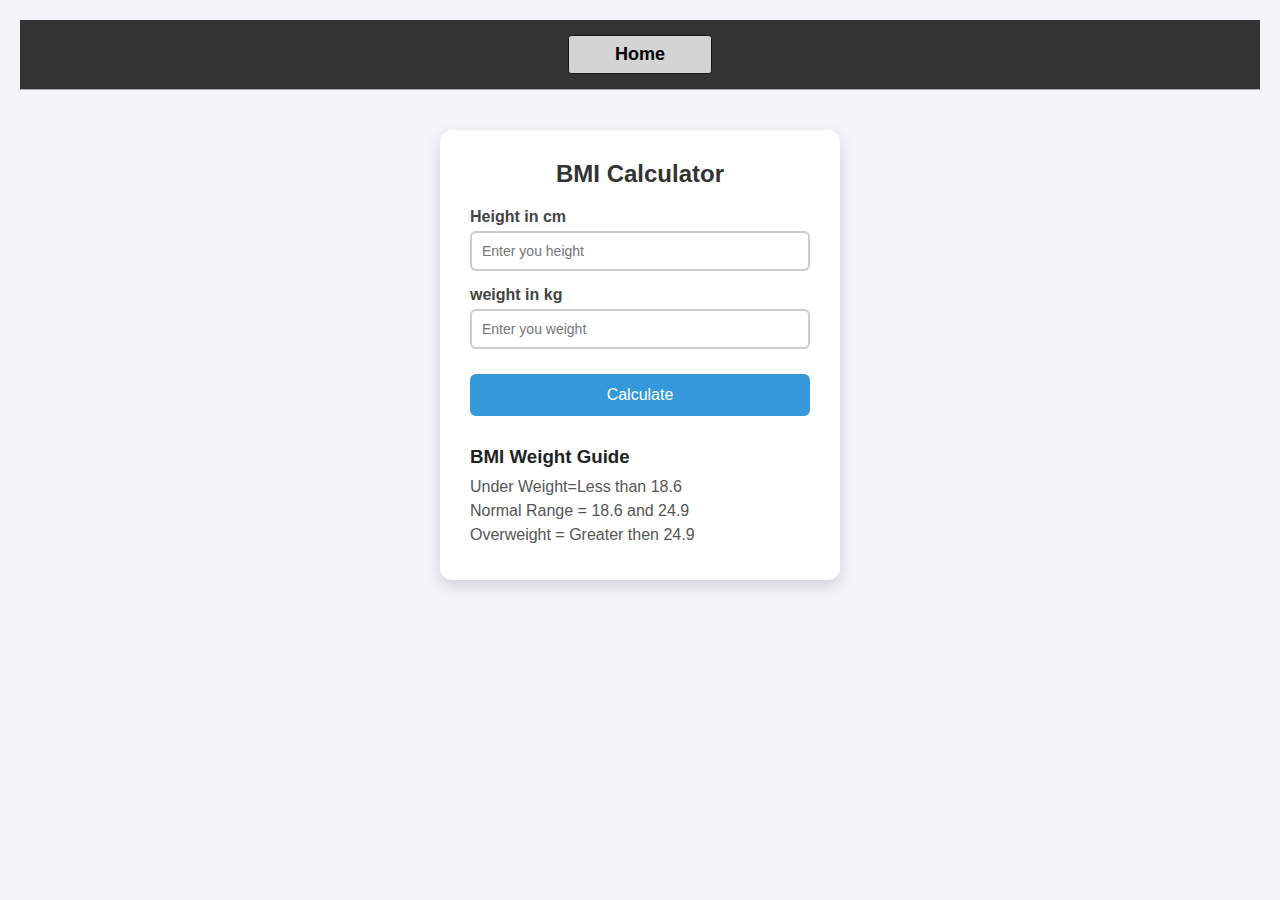
<file: 07_projects/bmi_Calculator/index.html>
<!DOCTYPE html>
<html lang="en">
<head>
    <meta charset="UTF-8">
    <meta name="viewport" content="width=device-width, initial-scale=1.0">
    <title>Project 2</title>
    <link rel="stylesheet" href="styles.css">
    <link rel="stylesheet" href="style.css">
</head>
<body>
    <nav>
      <a href="/" aria-current="page">Home</a>
      
    </nav>
    <div class="container">
        <h1>BMI Calculator</h1>
        <form >
            <p><label >Height in cm</label><input type="text" id="height" placeholder="Enter you height"></p>
            <p><label >weight in kg</label><input type="text" id="weight" placeholder="Enter you weight"></p>
<button>Calculate</button>
<div id="results"></div>
<div id="message"></div>
<div id="weight-guide">
<h3>BMI Weight Guide</h3>
<p>Under Weight=Less than 18.6</p>
  <p>Normal Range = 18.6 and 24.9</p>
<p>Overweight = Greater then 24.9</p>
<p></p>
</div>
        </form>
    </div>
    
</body>
<script src="script.js"></script>
</html>
</file>
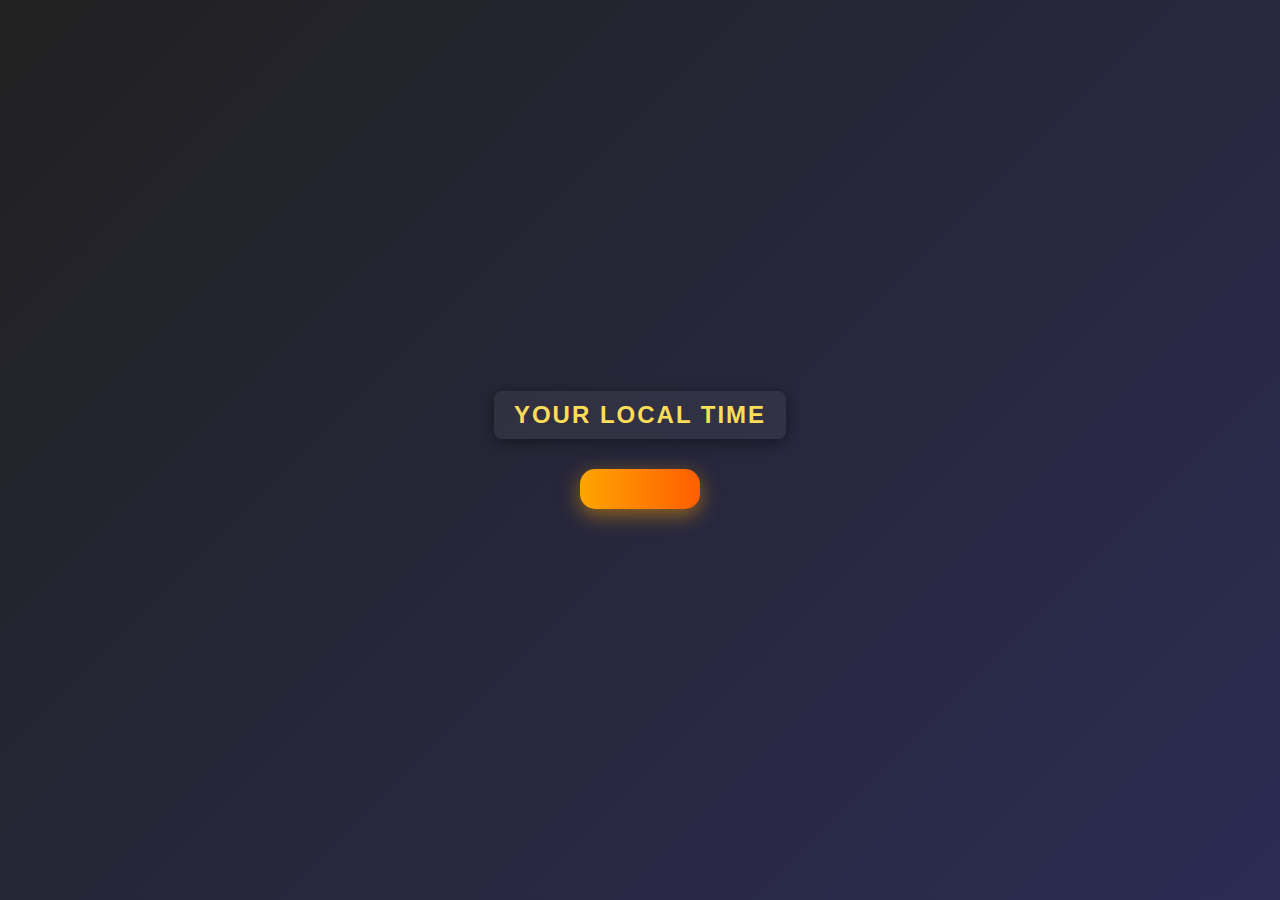
<file: 07_projects/DigitalClock/index.html>
<!DOCTYPE html>
<html lang="en">
<head>
    <meta charset="UTF-8">
    <meta name="viewport" content="width=device-width, initial-scale=1.0">
    <title>Document</title>
    <link rel="stylesheet" href="style.css">
</head>
<body>
    <div class="center">
        <div id="banner"><span>Your Local Time</span></div>
        <div id="clock"></div>
    </div>
</body>
<script src="script.js"></script>
</html>
</file>
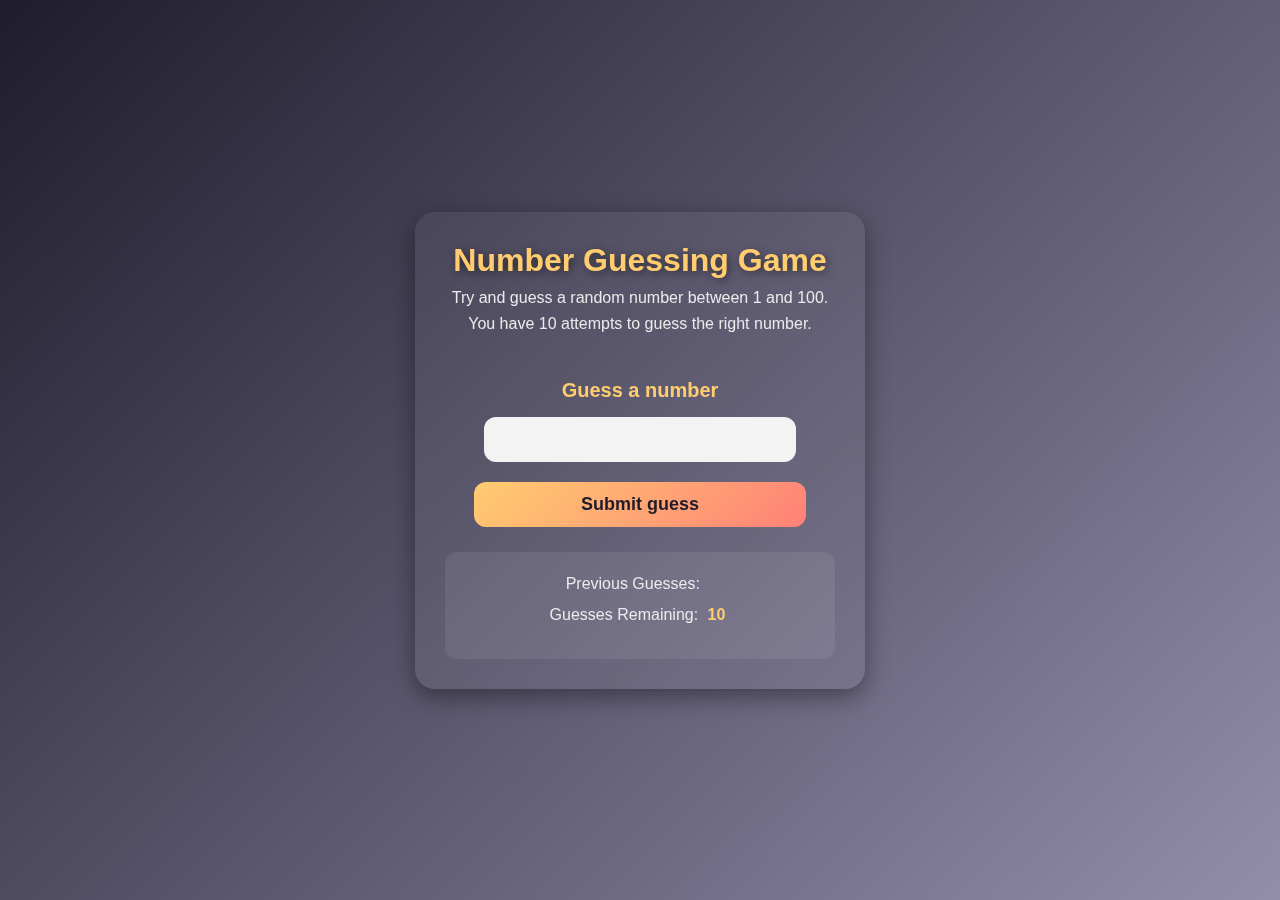
<file: 07_projects/GuessTheNumber/index.html>
<!DOCTYPE html>
<html lang="en">
<head>
    <meta charset="UTF-8">
    <meta name="viewport" content="width=device-width, initial-scale=1.0">
    <title>Guess The Number</title>
    <link rel="stylesheet" href="style.css">
</head>
<body>
    <div id="wrapper">
        <h1>Number Guessing Game</h1>
        <p>Try and guess a random number between 1 and 100.</p>
        <p>You have 10 attempts to guess the right number.</p>
    </br>
    <form class="form">
        <label for="guessField" id="guess">Guess a number</label>
        <input type="text" id="guessField" class="guessField">
        <input type="submit" id="subt" value="Submit guess" class="guessSubmit">
        
    </form>
    <div class="resultParas">
        <p>Previous Guesses: <span class="guesses"></span></p>
        <p>Guesses Remaining: <span class="lastResult">10</span></p>
        <p class="lowOrhi"></p>
    </div>
        </div>
    </div>
</body>
<script src="script.js"></script>
</html>
</file>
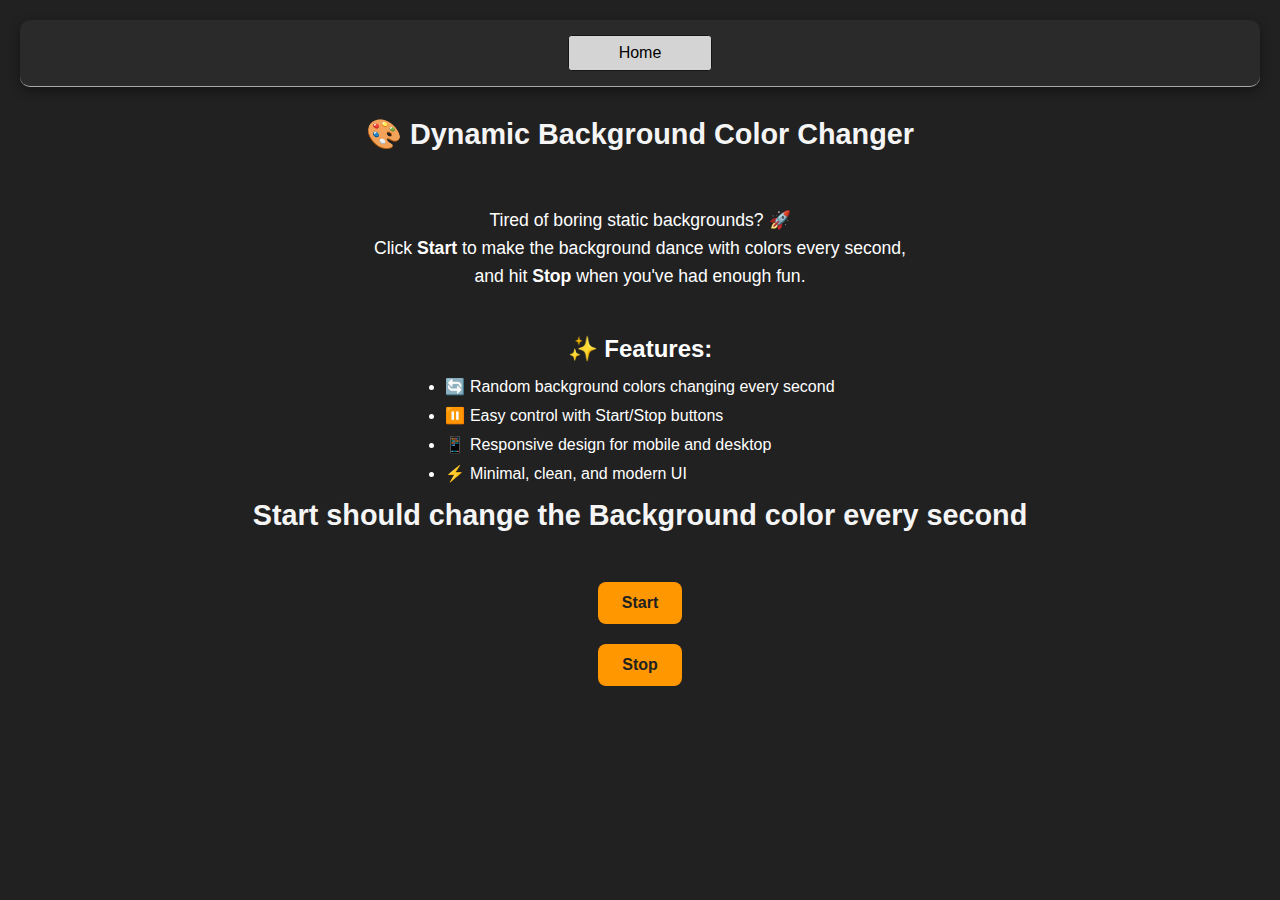
<file: 07_projects/unlimitedColors/index.html>
<!DOCTYPE html>
<html lang="en">
<head>
    <meta charset="UTF-8">
    <meta name="viewport" content="width=device-width, initial-scale=1.0">
    
    <title>Document</title>
    <link rel="stylesheet" href="styles.css">
    <link rel="stylesheet" href="style.css">
</head>

     <body style="background-color: #212121; color: #fff">
    <nav>
      <a href="/" aria-current="page">Home</a>
     
    </nav>

    <h1>🎨 Dynamic Background Color Changer</h1>
<p style="text-align:center; max-width:600px; margin: 15px auto; line-height:1.6; font-size:1.1rem;">
Tired of boring static backgrounds? 🚀 <br>
Click <b>Start</b> to make the background dance with colors every second, <br>
and hit <b>Stop</b> when you've had enough fun.  
</p>

<h2 style="margin-top:30px;">✨ Features:</h2>
<ul style="max-width:600px; margin: 10px auto; line-height:1.8; font-size:1rem;">
  <li>🔄 Random background colors changing every second</li>
  <li>⏸️ Easy control with Start/Stop buttons</li>
  <li>📱 Responsive design for mobile and desktop</li>
  <li>⚡ Minimal, clean, and modern UI</li>
</ul>


    <h1>Start should change the Background color every second</h1>
    <button id="start">Start</button>
    <button id="stop">Stop</button>
    
</body>
<script src="script.js"></script>
</html>
</file>
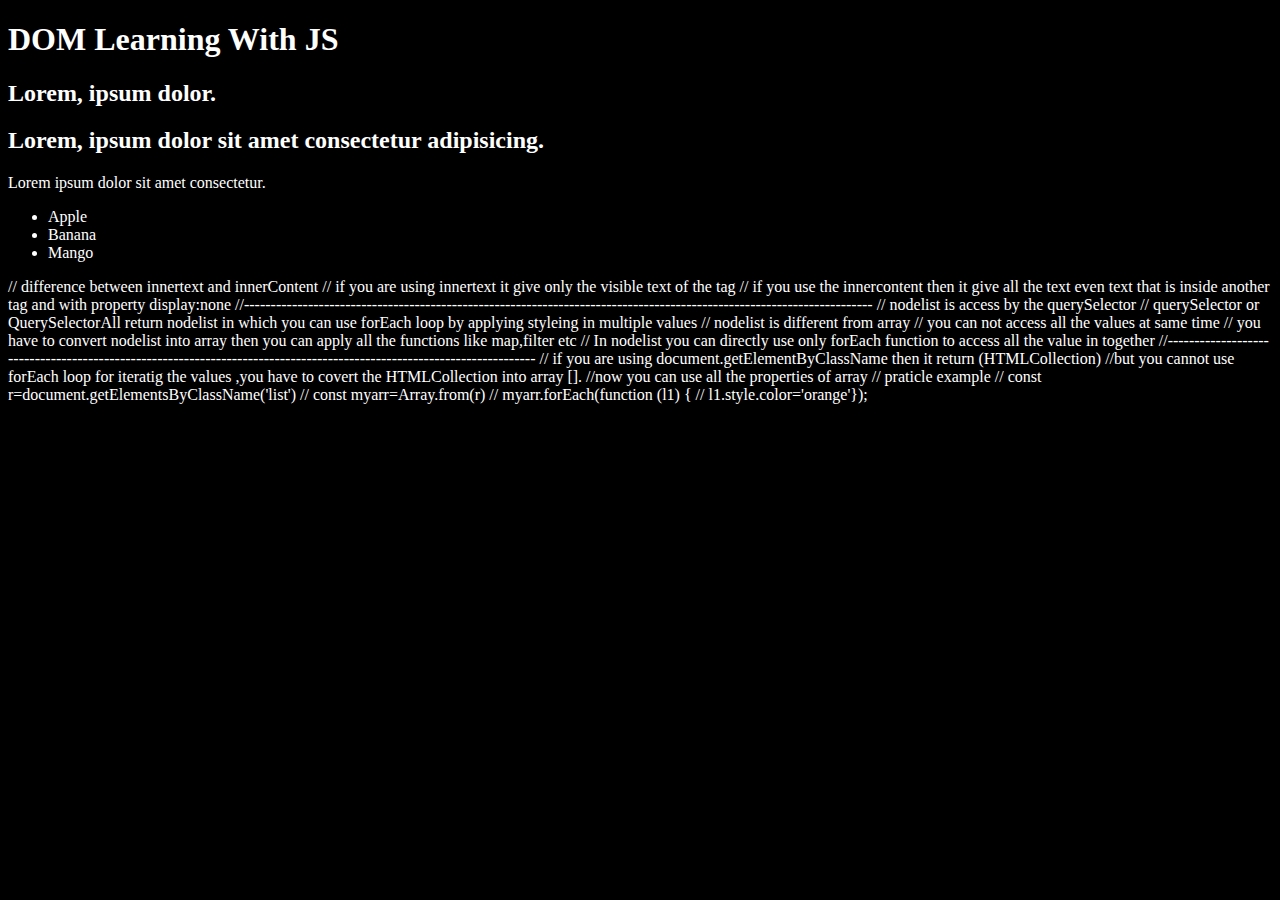
<file: 06_DOM/one.html>
<!DOCTYPE html>
<html lang="en">
<head>
    <meta charset="UTF-8">
   
    <title>JS with Yash</title>

    <style>.bg-back{ background-color: black;
    color: white;
    }
        
        
        </style>
</head>


<body class="bg-back">
    <div>
        <h1 class="heading" id="head">
            DOM Learning With JS
        </h1>
<h2>Lorem, ipsum dolor.</h2>
<h2>Lorem, ipsum dolor sit amet consectetur adipisicing.</h2>
        <p>Lorem ipsum dolor sit amet consectetur.</p>
        <ul>
            <li class="list">Apple </li>
            <li class="list">Banana</li>
            <li class="list">Mango</li>
        </ul>
    </div>
</body>
</html>



// difference between innertext and innerContent

// if you are using innertext it give only the visible text of the tag


// if you use the innercontent then it give all the text even  text that is inside another tag and with property display:none


//----------------------------------------------------------------------------------------------------------------------

// nodelist is access by the querySelector 

// querySelector or QuerySelectorAll return nodelist in which you can use forEach loop by applying styleing in multiple values


// nodelist is different from array 
// you can not access all the values at same time 

// you have to convert nodelist into array then you can apply all the functions like map,filter etc 

// In nodelist you can directly use only forEach function to access all the value in together

//----------------------------------------------------------------------------------------------------------------------

// if you are using document.getElementByClassName then it return (HTMLCollection)

//but you cannot use forEach loop for iteratig the values ,you have to covert the HTMLCollection into array [].

 //now you can use all the properties of array


 // praticle example

 // const r=document.getElementsByClassName('list')
 // const myarr=Array.from(r)
// myarr.forEach(function (l1) {
  //  l1.style.color='orange'});
</file>
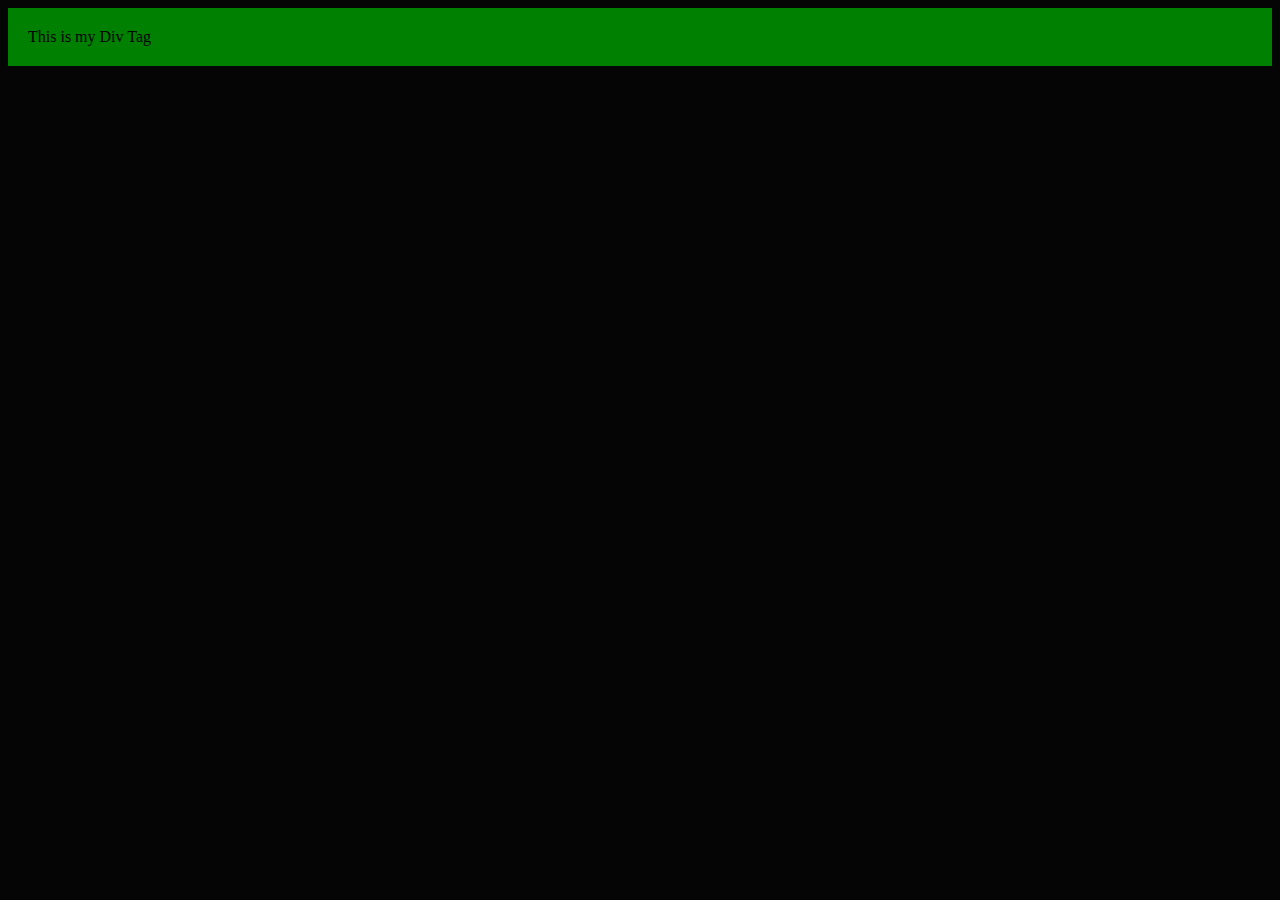
<file: 06_DOM/three.html>
<!DOCTYPE html>
<html lang="en">
<head>
    <meta charset="UTF-8">
    <meta name="viewport" content="width=device-width, initial-scale=1.0">
    <title>DOM Manipulation</title>
</head>
<body style="background-color: rgb(6, 5, 5);">


    
</body>
<script>

    // if you want to create the HTML elemenets in js then you will use createElement

    const div=document.createElement('div') // you will define the html tag in brackets
    console.log(div);
    div.className='main' // you can define the styling attributes like class ,id and other various selector
    div.id="index"

    //-------------------------------------------------
    //use of setAttribute
    div.setAttribute("title","my title") // another attribute in div tag in key value pair form
    div.style.backgroundColor="green"
    div.style.padding="20px"
    // div.innerText="this is my div tag"
    // another way to add text in your div , it can also done by innerText 

const addText=document.createTextNode("This is my Div Tag")
div.appendChild(addText)

// actually till now all the styling is saved only in memory but now we have to add this div in our window to show the output in div tag
// it is done by (.appendChild method)

document.body.appendChild(div)
</script>
</html>
</file>
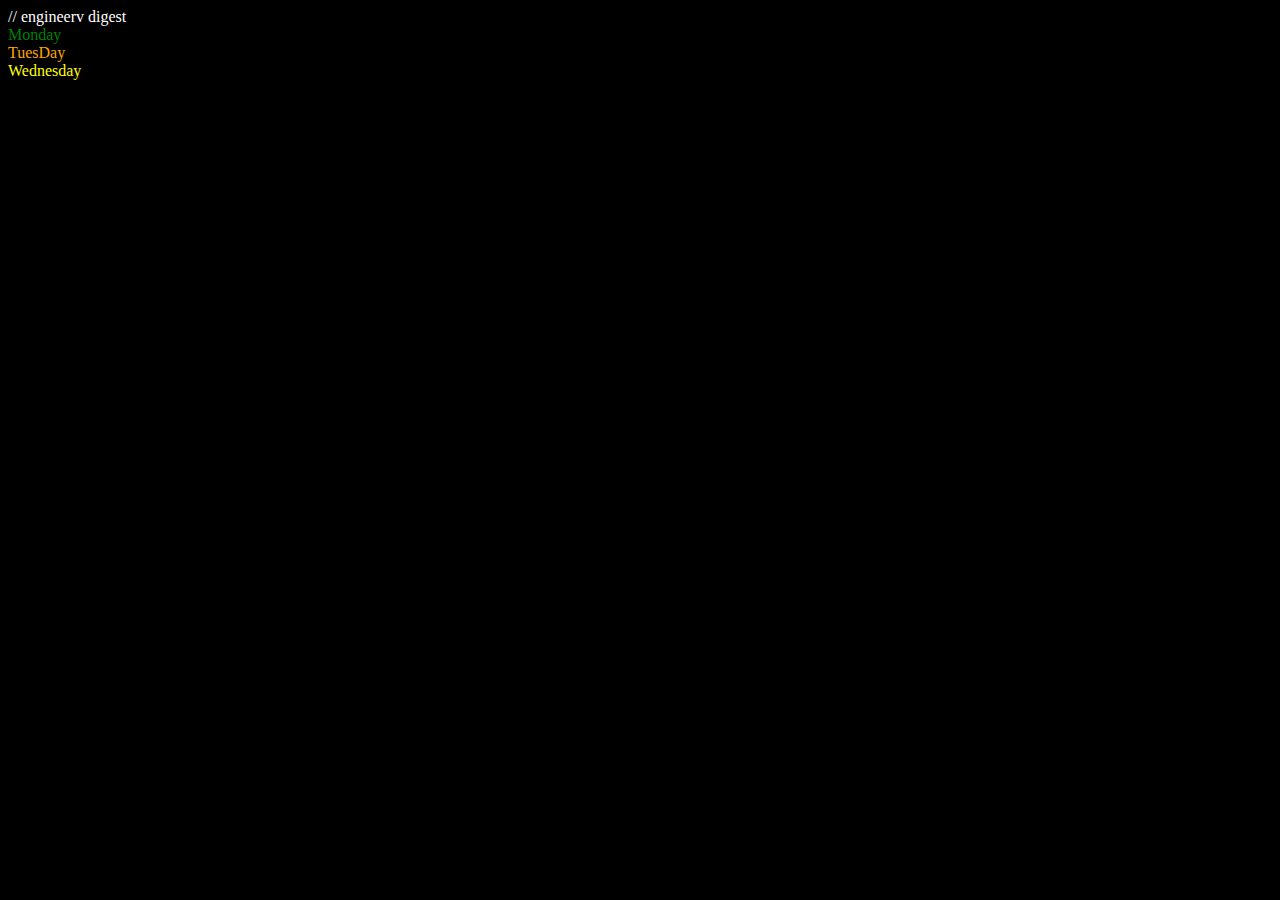
<file: 06_DOM/two.html>
<!DOCTYPE html>
<html lang="en">
<head>
    <meta charset="UTF-8">
    <meta name="viewport" content="width=device-width, initial-scale=1.0">
    <title>Document</title>
    <style>
        body{
            background-color: black;
            color: white;
        }
    </style>
</head>
// engineerv digest

  <div class="container">
    <!--this is comment-->
    <div class="class">Monday</div>
     <div class="class">TuesDay</div>
      <div class="class">Wednesday</div>
  </div>


</body>
<script>
    const n=document.querySelector('.container') // here we are accessing the parnet div with class container to access its all children div tags and its content 
    // console.log(n);
    //  console.log(n.children);
    //    console.log(n.children[2].innerHTML);
    // for (let i = 0; i< n.children.length;i++) { // n.children.length se poori parent div tag ke elements access kar lenge
    //  console.log(n.children[i].innerHTML); // yha pr children div tag ke content ko innerHTML se print kra rhe hai
    //   }

  n.children[1].style.color="orange"; // indvidually indexing value pe style lga skte hai

  console.log(n.firstElementChild.style.color="green");
    console.log(n.lastElementChild.style.color="yellow");
//-----------------------------------------------------------------------------------------------------
    // you can also access the child elements and parent element by using child element
    // const dayOne=document.querySelector('.class')
    // console.log(dayOne);
    // console.log(dayOne.parentElement) // you can access complete parent div tag by using this (parentElement)
    // console.log(dayOne.nextElementSibling); // you caa travase next sibling ie next element 

    //--------------------------------------------------------------------------------------------------------------------

    // childNodes give you a complex tree structure using (NodeList)

// What is childNodes?

// childNodes is a property of a DOM node that returns a NodeList (like an array) of all child nodes of the given node.

// It includes element nodes, text nodes (like whitespace or line breaks), and comment nodes.
// text → The whitespace/newline after <div>


console.log("Nodes:",n.childNodes);
    
     

</script>
</html>
</file>
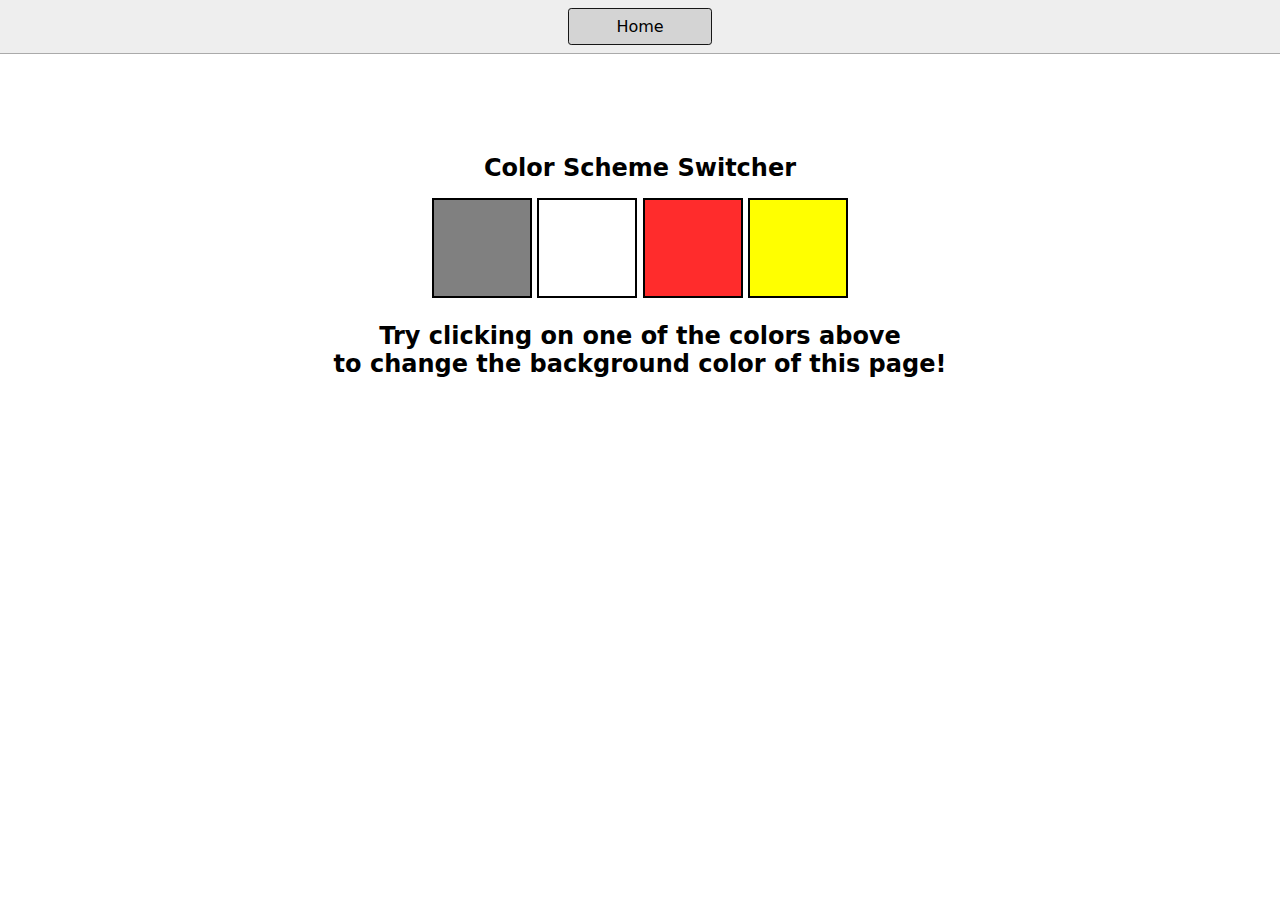
<file: 07_projects/index1.html>
<!DOCTYPE html>
<html lang="en">
  <head>
    <meta charset="UTF-8" />
    <meta name="viewport" content="width=device-width, initial-scale=1.0" />
    <meta http-equiv="X-UA-Compatible" content="ie=edge" />
    <link rel="stylesheet" href="style.css" />
    <link rel="stylesheet" href="styles.css" />
    <title>JavaScript Background Color Switcher</title>
  </head>
  <body>
    <nav>
      <a href="/" aria-current="page">Home</a>
      
    </nav>
    <div class="canvas">
      <!-- <a
        style="
          background-color: #fff;
          padding: 10px 30px;
          border-radius: 8px;
          color: #212121;
          text-decoration: none;
          border: 2px solid #212121;
        "
        href="../index.html"
        >Back to Home Page</a
      > -->
      <h1>Color Scheme Switcher</h1>
      <span class="button" id="grey"></span>
      <span class="button" id="white"></span>
      <span class="button" id="red"></span>
      <span class="button" id="yellow"></span>
      <h2>
        Try clicking on one of the colors above
        <span>to change the background color of this page!</span>
      </h2>
    </div>
    <script src="script1.js" defer></script>
  </body>
</html>
</file>
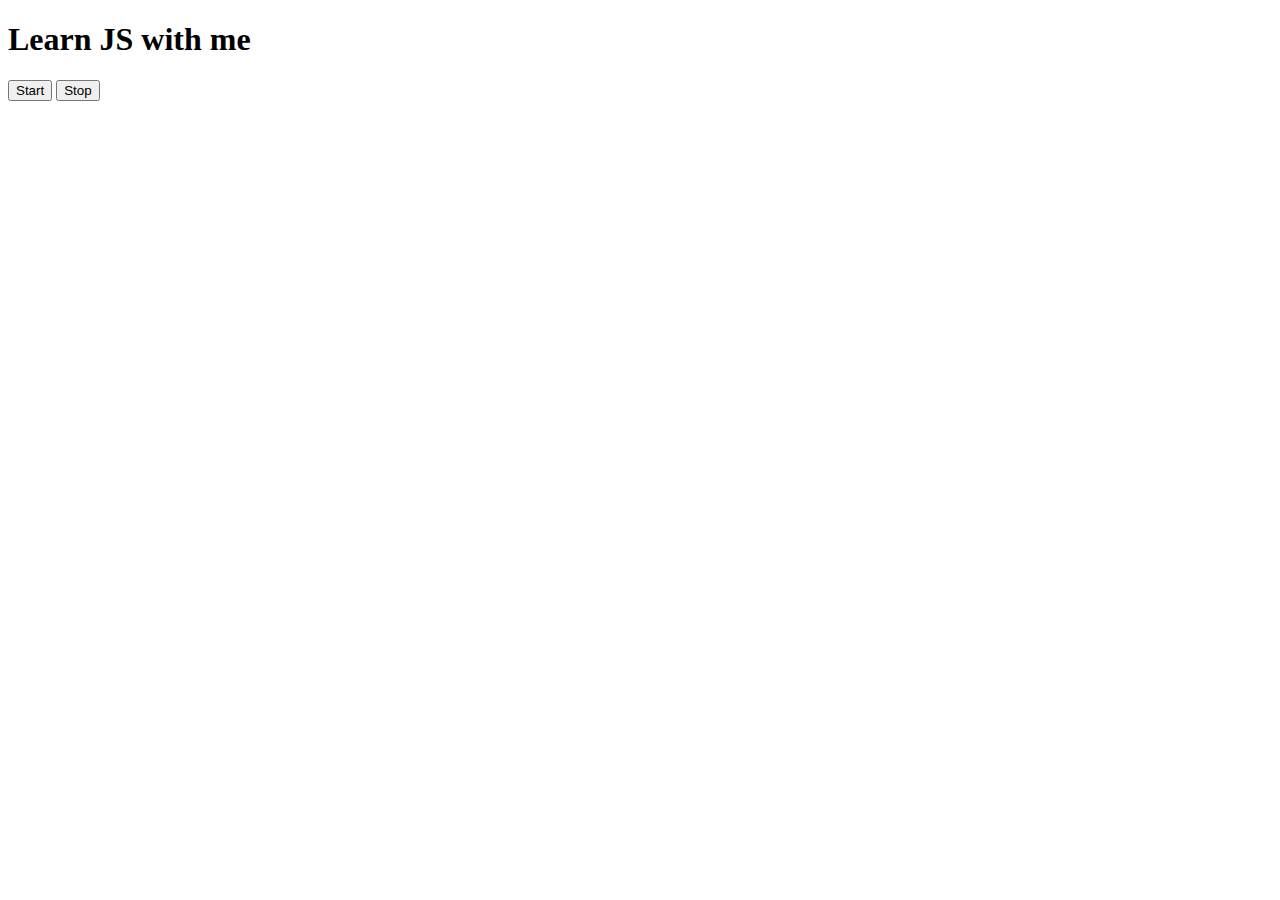
<file: 08_Events/three.html>
<!DOCTYPE html>
<html lang="en">
<head>
    <meta charset="UTF-8">
    <meta name="viewport" content="width=device-width, initial-scale=1.0">
    <title>Document</title>
</head>
<body>
    <h1>Learn JS with me </h1>
    <button id="start">Start</button>
    <button id="stop">Stop</button>

</body>
<script>
    const sayDate=function(){
   console.log("Yash",Date.now());
        
        
    }
//    const intervalid= setInterval(sayDate,1000)
  
   document.querySelector('#start').addEventListener('click',function(){

 stopit=setInterval(sayDate,1000)  // setInterval executes the block of code continousally 
console.log("hello start");

        
        
    })

    document.querySelector('#stop').addEventListener('click',function(){
 clearInterval(stopit)  //used to stop the execution of setIntervalmethod
 console.log("hello stop");
    })

</script>

</html>
</file>
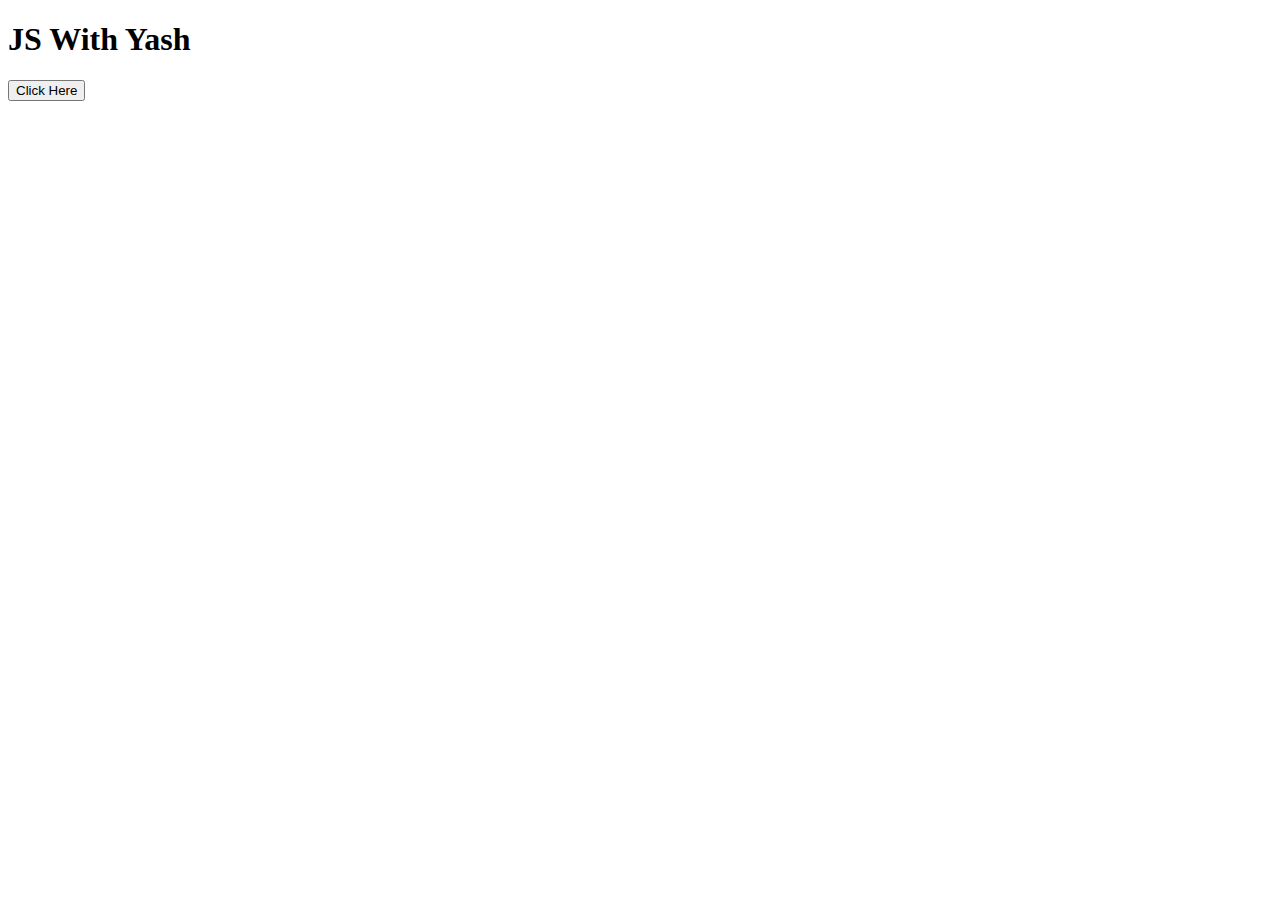
<file: 08_Events/two.html>
<!DOCTYPE html>
<html lang="en">
<head>
    <meta charset="UTF-8">
    <meta name="viewport" content="width=device-width, initial-scale=1.0">
    <title>JS With Yash</title>
</head>
<body>
    <div id="container">
        <h1>JS With Yash</h1>
        <button class="btn">
            Click Here
        </button>
    </div>
</body>
<script>
    const sayYash=function(){
        console.log("JS With Yash");
        
    }
    const changetext=function(){
        document.querySelector('h1').innerHTML="Here you learn from scratch"
    }
   const change= setTimeout(changetext,2000) // change the text after 2 seconds permanently


   document.querySelector('.btn').addEventListener('click',function(){
    clearTimeout(change) // used for to stop the working of setTimeout method
    console.log("stopped");
    
   })
</script>
</html>
</file>
<file: 07_projects/bmi_Calculator/styles.css>
* {
  box-sizing: border-box;
}

body {
  margin: 0;
  font-family: system-ui, sans-serif;
  color: black;
  background-color: white;
}

nav {
  display: flex;
  flex-wrap: wrap;
  align-items: center;
  justify-content: center;
  padding: 0.5rem;
  gap: 0.5rem;
  border-bottom: solid 1px #aaa;
  background-color: #eee;
}

nav a {
  display: inline-block;
  min-width: 9rem;
  padding: 0.5rem;
  border-radius: 0.2rem;
  border: solid 1px rgb(22, 22, 22);
  text-align: center;
  text-decoration: none;
  color: #1b1b1b;
}

nav a[aria-current='page'] {
  color: #000;
  background-color: #d4d4d4;
}

main {
  padding: 1rem;
}

h1 {
  font-weight: bold;
  font-size: 1.5rem;
}

.projects {
  display: flex;
  flex-direction: column;
}

.project-link {
  background-color: #fff;
  padding: 10px 30px;
  border-radius: 8px;
  color: #212121;
  text-decoration: none;
  border: 2px solid #212121;
  margin-top: 5px;
}
</file>
<file: 07_projects/DigitalClock/style.css>
/* Background with gradient */
body {
  background: linear-gradient(135deg, #212121, #2c2c54);
  color: #fff;
  font-family: "Poppins", sans-serif;
  margin: 0;
  padding: 0;
}

/* Center content */
.center {
  display: flex;
  height: 100vh;
  justify-content: center;
  align-items: center;
  flex-direction: column;
  text-align: center;
}

/* Banner styling */
#banner {
  font-size: 24px;
  font-weight: bold;
  letter-spacing: 2px;
  color: #ffdd59;
  text-transform: uppercase;
  background: rgba(255, 255, 255, 0.05);
  padding: 10px 20px;
  border-radius: 8px;
  box-shadow: 0 4px 15px rgba(0, 0, 0, 0.4);
  margin-bottom: 20px;
  transition: transform 0.3s ease;
}

#banner:hover {
  transform: scale(1.05);
}

/* Clock styling */
#clock {
  font-size: 50px;
  font-weight: bold;
  background: linear-gradient(90deg, orange, #ff5e00);
  padding: 20px 60px;
  margin-top: 10px;
  border-radius: 15px;
  box-shadow: 0 6px 20px rgba(255, 165, 0, 0.5);
  transition: transform 0.3s ease, box-shadow 0.3s ease;
}

/* Hover effect for clock */
#clock:hover {
  transform: translateY(-5px);
  box-shadow: 0 12px 30px rgba(255, 165, 0, 0.7);
}

/* Add glow animation */
@keyframes glow {
  0% {
    text-shadow: 0 0 5px #ffdd59, 0 0 10px #ffdd59, 0 0 20px orange;
  }
  50% {
    text-shadow: 0 0 20px #ffd32a, 0 0 30px orange, 0 0 40px #ff9f1a;
  }
  100% {
    text-shadow: 0 0 5px #ffdd59, 0 0 10px #ffdd59, 0 0 20px orange;
  }
}

#clock {
  animation: glow 2s infinite;
}
</file>
<file: 07_projects/unlimitedColors/styles.css>
* {
  box-sizing: border-box;
}

body {
  margin: 0;
  font-family: system-ui, sans-serif;
  color: black;
  background-color: white;
}

nav {
  display: flex;
  flex-wrap: wrap;
  align-items: center;
  justify-content: center;
  padding: 0.5rem;
  gap: 0.5rem;
  border-bottom: solid 1px #aaa;
  background-color: #eee;
}

nav a {
  display: inline-block;
  min-width: 9rem;
  padding: 0.5rem;
  border-radius: 0.2rem;
  border: solid 1px rgb(22, 22, 22);
  text-align: center;
  text-decoration: none;
  color: #1b1b1b;
}

nav a[aria-current='page'] {
  color: #000;
  background-color: #d4d4d4;
}

main {
  padding: 1rem;
}

h1 {
  font-weight: bold;
  font-size: 1.5rem;
}

.projects {
  display: flex;
  flex-direction: column;
}

.project-link {
  background-color: #fff;
  padding: 10px 30px;
  border-radius: 8px;
  color: #212121;
  text-decoration: none;
  border: 2px solid #212121;
  margin-top: 5px;
}
</file>
<file: 07_projects/style.css>
html {
  margin: 0;
}

span {
  display: block;
}
.canvas {
  margin: 100px auto 100px;
  width: 80%;
  text-align: center;
}

.button {
  width: 100px;
  height: 100px;
  border: solid black 2px;
  display: inline-block;
}

#grey {
  background: grey;
}

#white {
  background: white;
}
#red {
  background: rgb(255, 44, 44);
}
#yellow {
  background: yellow;
}
</file>
<file: 07_projects/styles.css>
* {
  box-sizing: border-box;
}

body {
  margin: 0;
  font-family: system-ui, sans-serif;
  color: black;
  background-color: white;
}

nav {
  display: flex;
  flex-wrap: wrap;
  align-items: center;
  justify-content: center;
  padding: 0.5rem;
  gap: 0.5rem;
  border-bottom: solid 1px #aaa;
  background-color: #eee;
}

nav a {
  display: inline-block;
  min-width: 9rem;
  padding: 0.5rem;
  border-radius: 0.2rem;
  border: solid 1px rgb(22, 22, 22);
  text-align: center;
  text-decoration: none;
  color: #1b1b1b;
}

nav a[aria-current='page'] {
  color: #000;
  background-color: #d4d4d4;
}

main {
  padding: 1rem;
}

h1 {
  font-weight: bold;
  font-size: 1.5rem;
}

.projects {
  display: flex;
  flex-direction: column;
}

.project-link {
  background-color: #fff;
  padding: 10px 30px;
  border-radius: 8px;
  color: #212121;
  text-decoration: none;
  border: 2px solid #212121;
  margin-top: 5px;
}
</file>
<file: 07_projects/bmi_Calculator/style.css>
/* Reset default browser styles */
* {
  margin: 0;
  padding: 0;
  box-sizing: border-box;
}

body {
  font-family: Arial, sans-serif;
  background: #f4f4f9;
  display: flex;
  flex-direction: column;
  align-items: center;
  justify-content: flex-start;
  min-height: 100vh;
  padding: 20px;
}

/* Navigation bar */
nav {
  width: 100%;
  padding: 15px;
  background: #333;
  text-align: center;
}

nav a {
  color: white;
  text-decoration: none;
  font-weight: bold;
  font-size: 18px;
}

nav a:hover {
  color: #f1c40f;
}

/* Main container */
.container {
  background: white;
  padding: 30px;
  margin-top: 40px;
  border-radius: 12px;
  box-shadow: 0 6px 15px rgba(0, 0, 0, 0.15);
  max-width: 400px;
  width: 100%;
  text-align: center;
}

/* Heading */
.container h1 {
  margin-bottom: 20px;
  color: #333;
}

/* Form fields */
form p {
  margin: 15px 0;
  text-align: left;
}

label {
  display: block;
  margin-bottom: 5px;
  font-weight: bold;
  color: #444;
}

input {
  width: 100%;
  padding: 10px;
  border: 2px solid #ccc;
  border-radius: 6px;
  font-size: 14px;
  transition: border 0.3s ease;
}

input:focus {
  border-color: #3498db;
  outline: none;
}

/* Button */
button {
  width: 100%;
  padding: 12px;
  background: #3498db;
  color: white;
  font-size: 16px;
  border: none;
  border-radius: 6px;
  cursor: pointer;
  transition: background 0.3s ease, transform 0.2s ease;
  margin-top: 10px;
}

button:hover {
  background: #2980b9;
  transform: scale(1.05);
}

/* Results box */
#results {
  margin-top: 20px;
  font-size: 18px;
  font-weight: bold;
  color: #333;
}

/* Weight guide */
#weight-guide {
  margin-top: 30px;
  text-align: left;
}

#weight-guide h3 {
  margin-bottom: 10px;
  color: #222;
}

#weight-guide p {
  margin: 6px 0;
  color: #555;
}
</file>
<file: 07_projects/GuessTheNumber/style.css>
/* General Reset */
* {
  margin: 0;
  padding: 0;
  box-sizing: border-box;
  font-family: "Poppins", sans-serif;
}

/* Body Styling */
body {
  display: flex;
  justify-content: center;
  align-items: center;
  min-height: 100vh;
  background: linear-gradient(135deg, #1f1c2c, #928dab);
  color: #fff;
}

/* Wrapper Card */
#wrapper {
  background: rgba(255, 255, 255, 0.05);
  backdrop-filter: blur(10px);
  padding: 30px;
  border-radius: 20px;
  width: 450px;
  box-shadow: 0 8px 25px rgba(0, 0, 0, 0.4);
  text-align: center;
  animation: fadeIn 0.8s ease-in-out;
}

/* Heading */
h1 {
  font-size: 2rem;
  margin-bottom: 10px;
  color: #ffcc70;
  text-shadow: 2px 2px 8px rgba(0, 0, 0, 0.5);
}

/* Paragraphs */
p {
  font-size: 16px;
  margin: 8px 0;
  color: #eaeaea;
}

/* Input Field */
#guessField {
  width: 80%;
  padding: 12px;
  margin-top: 15px;
  font-size: 18px;
  text-align: center;
  border-radius: 12px;
  border: none;
  outline: none;
  background: #f3f3f3;
  color: #333;
  transition: 0.3s;
}

#guessField:focus {
  border: 2px solid #ffcc70;
  box-shadow: 0 0 10px rgba(255, 204, 112, 0.6);
}

/* Label */
#guess {
  font-size: 20px;
  font-weight: bold;
  color: #ffcc70;
  display: block;
  margin-top: 20px;
}

/* Submit Button */
#subt {
  margin-top: 20px;
  width: 85%;
  padding: 12px;
  font-size: 18px;
  border-radius: 12px;
  border: none;
  cursor: pointer;
  background: linear-gradient(135deg, #ffcc70, #ff8177);
  color: #1f1c2c;
  font-weight: bold;
  transition: 0.3s;
}

#subt:hover {
  transform: scale(1.05);
  box-shadow: 0px 6px 15px rgba(255, 129, 119, 0.6);
}

/* Result Section */
.resultParas {
  margin-top: 25px;
  padding: 15px;
  background: rgba(255, 255, 255, 0.08);
  border-radius: 12px;
}

.guesses,
.lastResult {
  display: inline-block;
  margin: 5px;
  font-weight: bold;
  color: #ffcc70;
}

/* Feedback Message */
.lowOrhi {
  margin-top: 15px;
  font-size: 18px;
  font-weight: bold;
  color: #ff8177;
}

/* Animation */
@keyframes fadeIn {
  from {
    opacity: 0;
    transform: translateY(-20px);
  }
  to {
    opacity: 1;
    transform: translateY(0);
  }
}
</file>
<file: 07_projects/unlimitedColors/style.css>
/* Reset some default styles */
* {
  margin: 0;
  padding: 0;
  box-sizing: border-box;
  font-family: "Poppins", sans-serif;
}

/* Body styling */
body {
  background-color: #212121;
  color: #ffffff;
  display: flex;
  flex-direction: column;
  align-items: center;
  justify-content: flex-start;
  min-height: 100vh;
  padding: 20px;
}

/* Navigation bar */
nav {
  width: 100%;
  display: flex;
  justify-content: center;
  gap: 20px;
  margin-bottom: 30px;
  padding: 15px;
  background: #2a2a2a;
  border-radius: 10px;
  box-shadow: 0 4px 12px rgba(0,0,0,0.4);
}

nav a {
  color: #ffffff;
  text-decoration: none;
  font-weight: 500;
  font-size: 1rem;
  transition: color 0.3s ease, transform 0.2s ease;
}

nav a:hover {
  color: #ff9800;
  transform: scale(1.1);
}

/* Heading */
h1 {
  font-size: 1.8rem;
  text-align: center;
  margin-bottom: 40px;
  font-weight: 600;
  color: #f5f5f5;
}

/* Button styles */
button {
  background: #ff9800;
  color: #212121;
  border: none;
  padding: 12px 24px;
  margin: 10px;
  font-size: 1rem;
  font-weight: 600;
  border-radius: 8px;
  cursor: pointer;
  transition: all 0.3s ease;
}

button:hover {
  background: #ffa733;
  transform: translateY(-2px);
  box-shadow: 0 4px 10px rgba(0,0,0,0.3);
}

button:active {
  transform: scale(0.95);
}

/* For mobile responsiveness */
@media (max-width: 600px) {
  nav {
    flex-direction: column;
    gap: 10px;
  }

  h1 {
    font-size: 1.4rem;
  }

  button {
    width: 80%;
    font-size: 0.9rem;
  }
}
</file>
